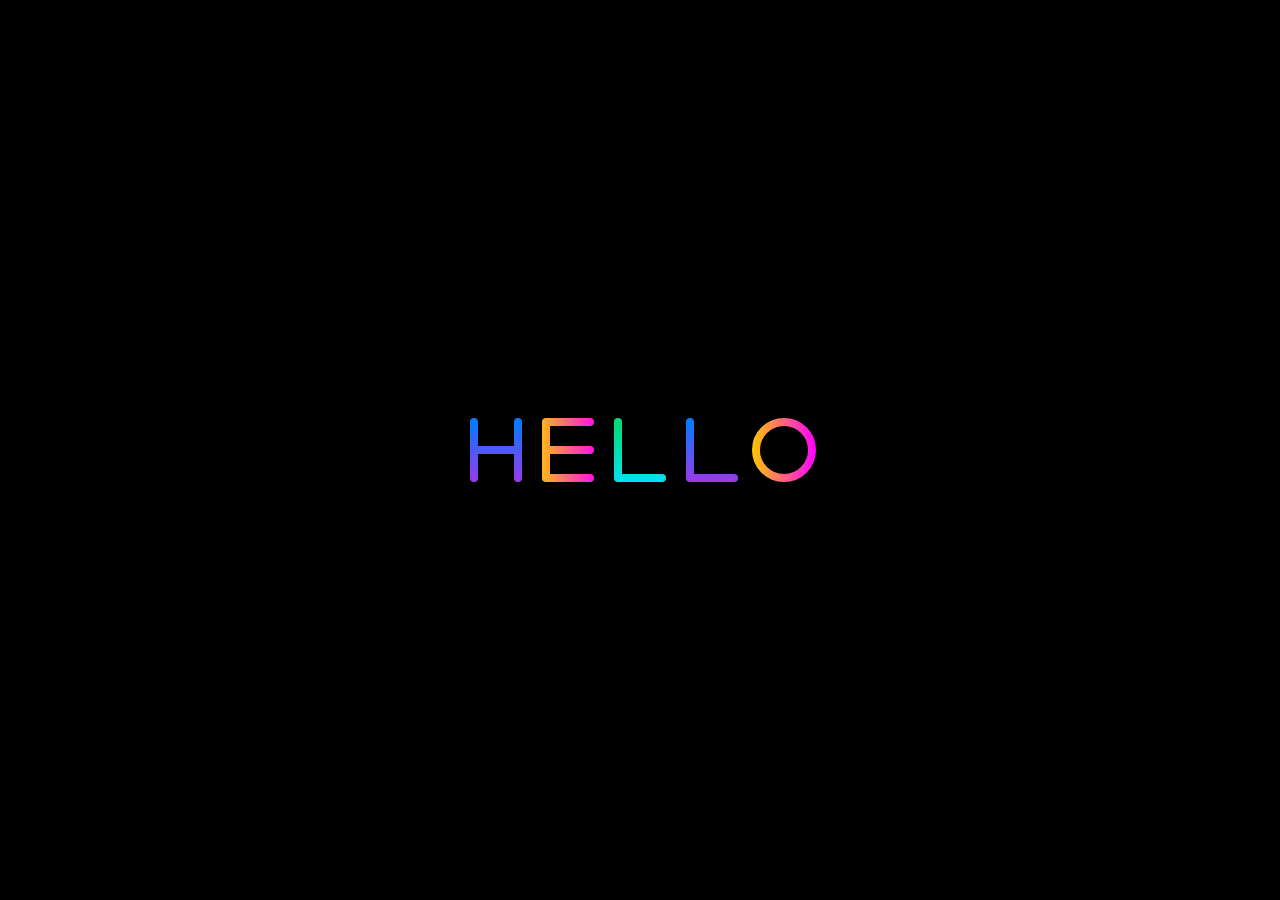
<file: index.html>
<!DOCTYPE html>
<html lang="en">
<head>
    <meta charset="UTF-8">
    <meta name="viewport" content="width=device-width, initial-scale=1.0">
    <title>Loader Animation</title>
    <link href="https://fonts.googleapis.com/css2?family=Roboto:wght@700&display=swap" rel="stylesheet">
    <style>
        body {
            display: flex;
            justify-content: center;
            align-items: center;
            height: 100vh;
            margin: 0;
            background-color: #000;
            font-family: 'Roboto', sans-serif;
        }

        .absolute {
            position: absolute;
        }

        .inline-block {
            display: inline-block;
        }

        .loader {
            display: flex;
            margin: 0.25em 0;
            opacity: 1;
            transition: opacity 1s ease-out;
        }

        .loader.fade-out {
            opacity: 0;
        }

        .w-2 {
            width: 0.5em;
        }

        .dash {
            animation: dashArray 2s ease-in-out infinite,
                dashOffset 2s linear infinite;
        }

        @keyframes dashArray {
            0% {
                stroke-dasharray: 0 1 359 0;
            }

            50% {
                stroke-dasharray: 0 359 1 0;
            }

            100% {
                stroke-dasharray: 359 1 0 0;
            }
        }

        @keyframes dashOffset {
            0% {
                stroke-dashoffset: 365;
            }

            100% {
                stroke-dashoffset: 5;
            }
        }

        @keyframes fadeIn {
            from {
                opacity: 0;
            }
            to {
                opacity: 1;
            }
        }

        .loader {
            animation: fadeIn 2s ease-in-out;
        }
    </style>
</head>
<body>
    <div class="loader" id="loader">
        <svg height="0" width="0" viewBox="0 0 64 64" class="absolute">
            <defs>
                <linearGradient id="b" gradientUnits="userSpaceOnUse" y2="2" x2="0" y1="62" x1="0">
                    <stop stop-color="#973BED"></stop>
                    <stop stop-color="#007CFF" offset="1"></stop>
                </linearGradient>
                <linearGradient id="c" gradientUnits="userSpaceOnUse" y2="0" x2="0" y1="64" x1="0">
                    <stop stop-color="#FFC800"></stop>
                    <stop stop-color="#F0F" offset="1"></stop>
                    <animateTransform repeatCount="indefinite" keySplines=".42,0,.58,1;.42,0,.58,1;.42,0,.58,1;.42,0,.58,1;.42,0,.58,1;.42,0,.58,1;.42,0,.58,1;.42,0,.58,1" keyTimes="0; 0.125; 0.25; 0.375; 0.5; 0.625; 0.75; 0.875; 1" dur="8s" values="0 32 32;-270 32 32;-270 32 32;-540 32 32;-540 32 32;-810 32 32;-810 32 32;-1080 32 32;-1080 32 32" type="rotate" attributeName="gradientTransform"></animateTransform>
                </linearGradient>
                <linearGradient id="d" gradientUnits="userSpaceOnUse" y2="2" x2="0" y1="62" x1="0">
                    <stop stop-color="#00E0ED"></stop>
                    <stop stop-color="#00DA72" offset="1"></stop>
                </linearGradient>
            </defs>
        </svg>
        <svg xmlns="http://www.w3.org/2000/svg" fill="none" viewBox="0 0 64 64" height="64" width="64" class="inline-block">
            <path stroke-linejoin="round" stroke-linecap="round" stroke-width="8" stroke="url(#b)" d="M 10 4 V 60 M 54 4 V 60 M 10 32 H 54" class="dash" id="h" pathLength="360"></path>
        </svg>
        <div class="w-2"></div>
        <svg xmlns="http://www.w3.org/2000/svg" fill="none" viewBox="0 0 64 64" height="64" width="64" class="inline-block">
            <path stroke-linejoin="round" stroke-linecap="round" stroke-width="8" stroke="url(#c)" d="M 54 4 L 10 4 L 10 60 L 54 60 M 10 32 H 54" class="dash" id="e" pathLength="360"></path>
        </svg>
        <div class="w-2"></div>
        <svg xmlns="http://www.w3.org/2000/svg" fill="none" viewBox="0 0 64 64" height="64" width="64" class="inline-block">
            <path stroke-linejoin="round" stroke-linecap="round" stroke-width="8" stroke="url(#d)" d="M 10 4 L 10 60 L 54 60" class="dash" id="l1" pathLength="360"></path>
        </svg>
        <div class="w-2"></div>
        <svg xmlns="http://www.w3.org/2000/svg" fill="none" viewBox="0 0 64 64" height="64" width="64" class="inline-block">
            <path stroke-linejoin="round" stroke-linecap="round" stroke-width="8" stroke="url(#b)" d="M 10 4 L 10 60 L 54 60" class="dash" id="l2" pathLength="360"></path>
        </svg>
        <div class="w-2"></div>
        <svg xmlns="http://www.w3.org/2000/svg" fill="none" viewBox="0 0 64 64" height="64" width="64" class="inline-block">
            <path stroke-linejoin="round" stroke-linecap="round" stroke-width="8" stroke="url(#c)" d="M 32 4 A 28 28 0 1 1 32 60 A 28 28 0 1 1 32 4" class="dash" id="o" pathLength="360"></path>
        </svg>
    </div>
    <script>
        // Add the fade-out class to the loader after 1.5 seconds
        setTimeout(function() {
            document.getElementById('loader').classList.add('fade-out');
        }, 1500);

        // Redirect to the home page after 2.5 seconds
        setTimeout(function() {
            window.location.href = "home.html"; // Change "home.html" to your home page URL
        }, 2500);
    </script>
</body>
</html>
</file>
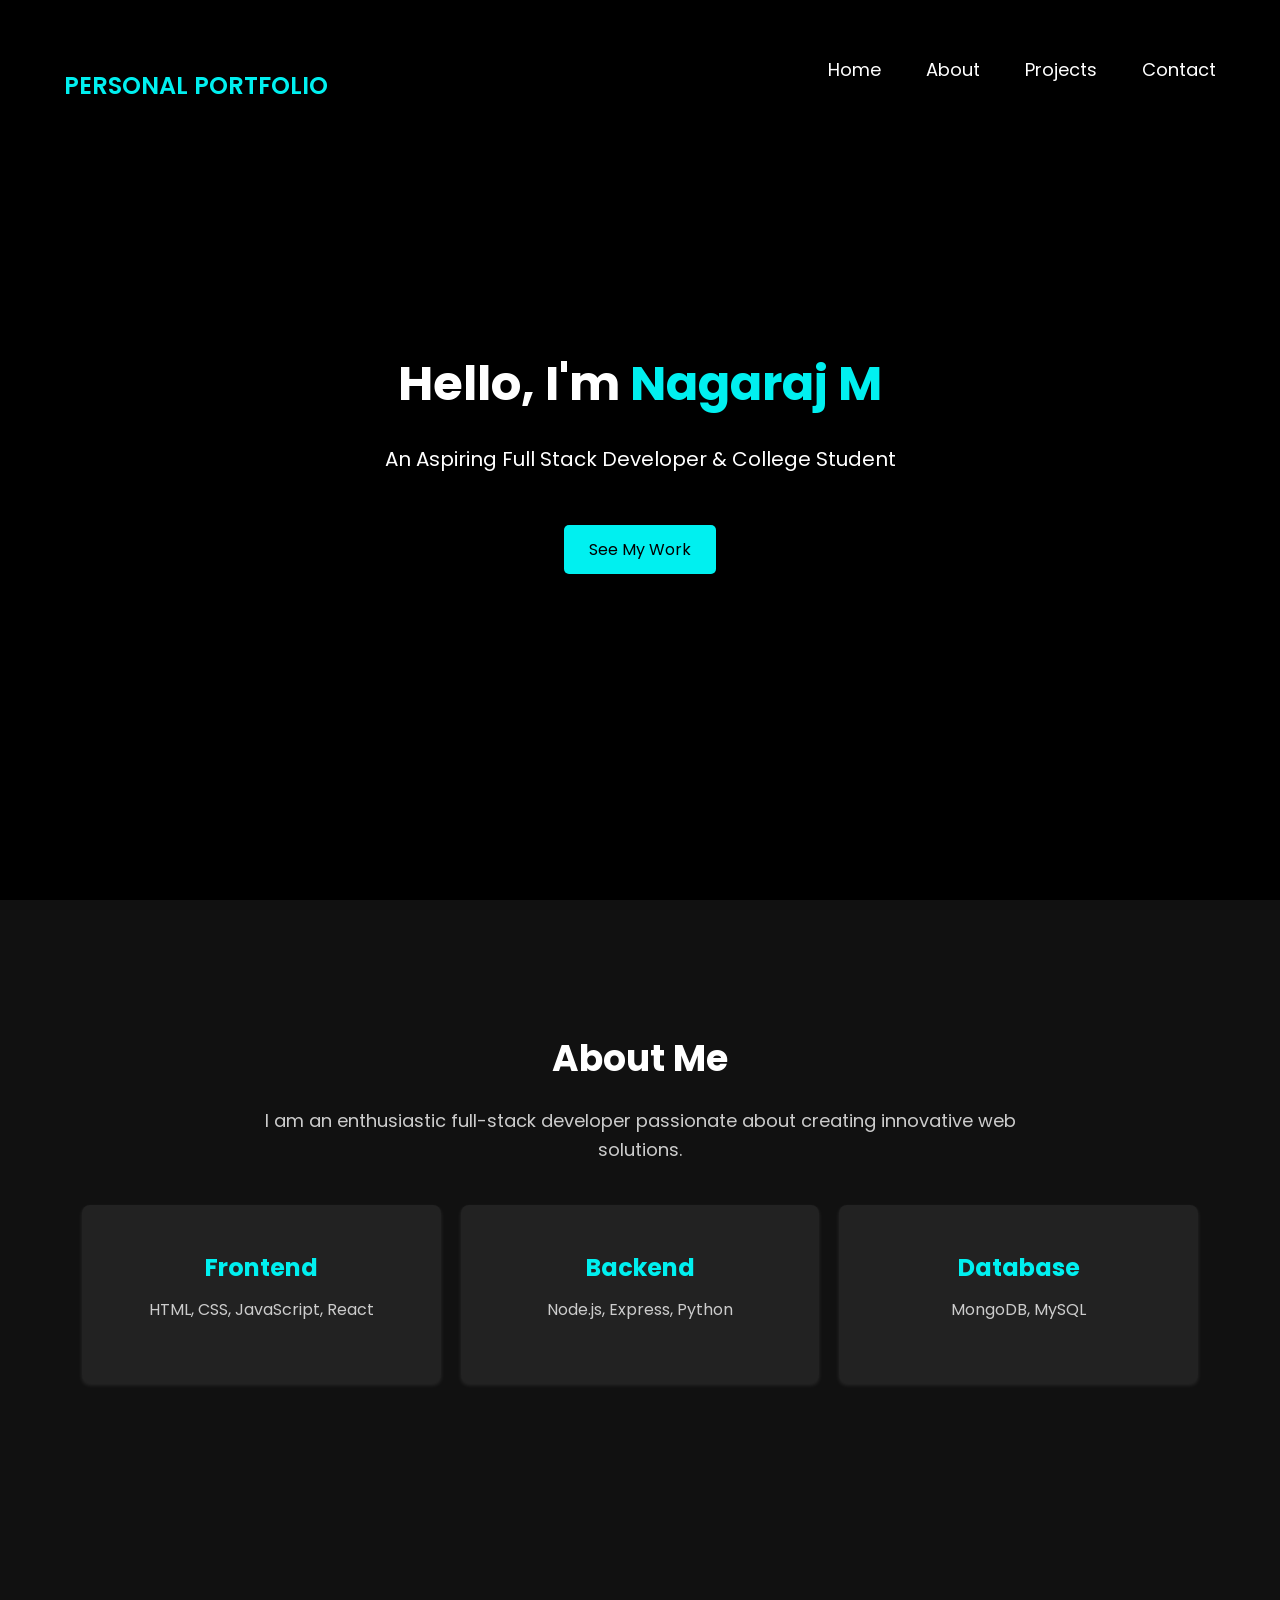
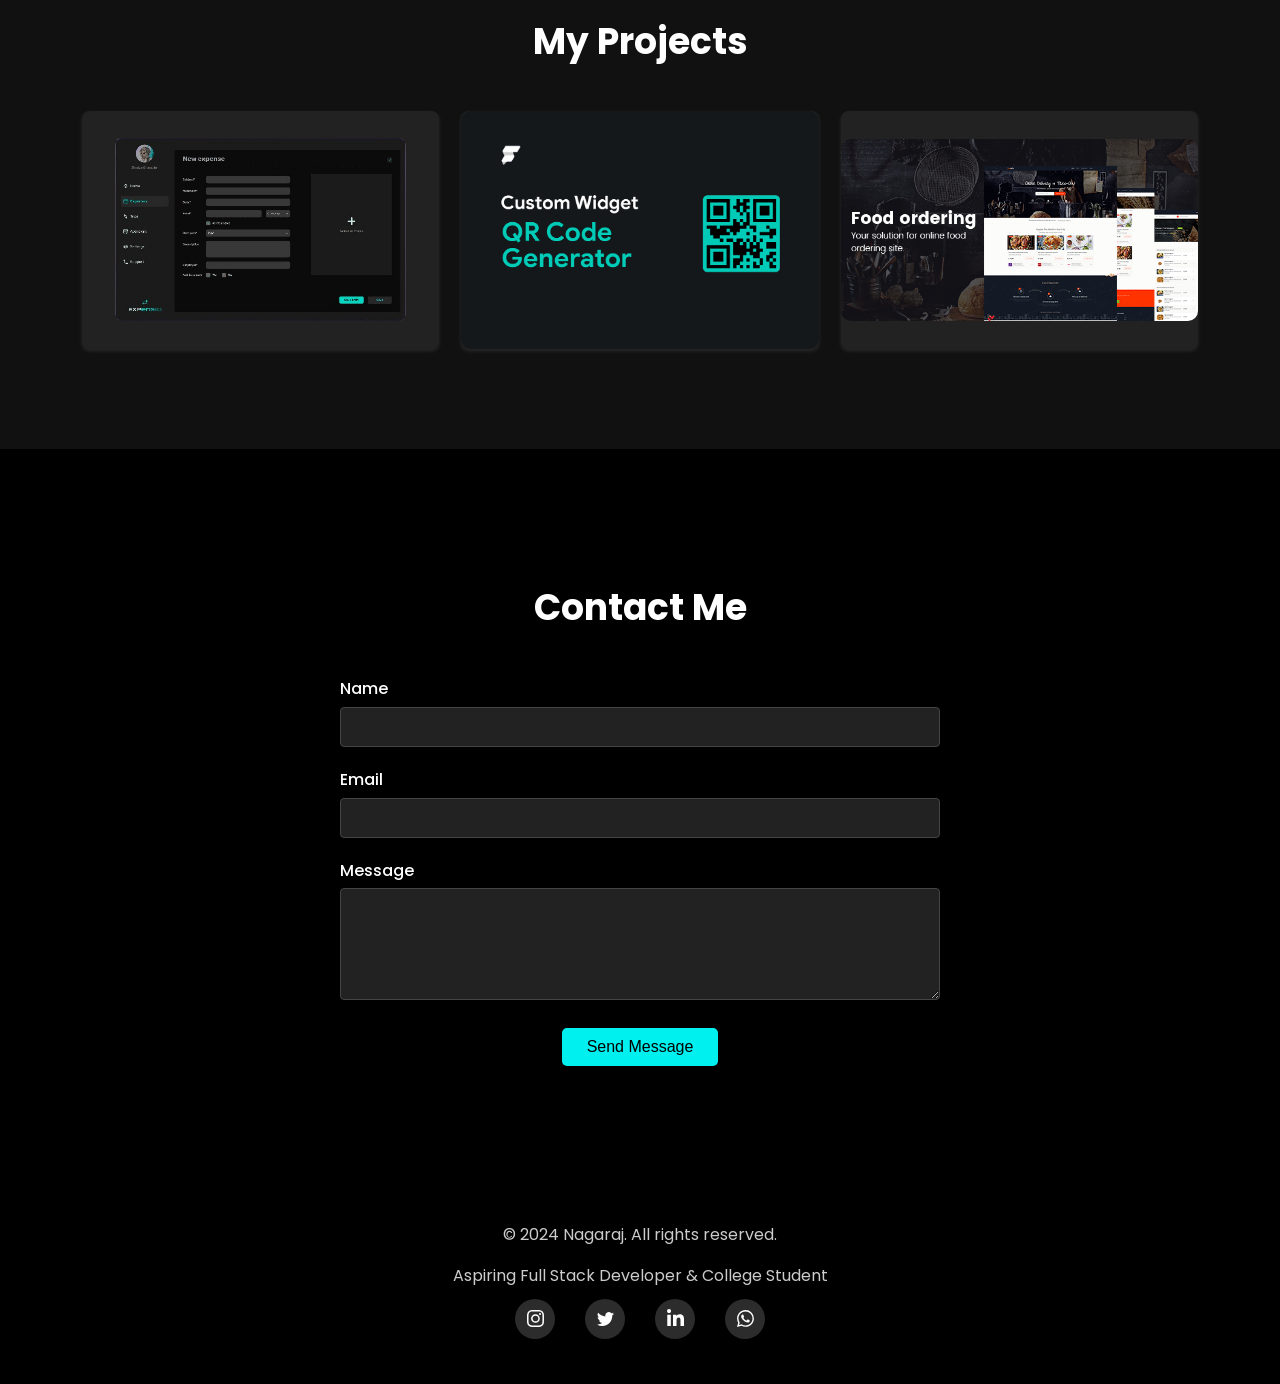
<file: home.html>
<!DOCTYPE html>
<html lang="en">
<head>
    <meta charset="UTF-8">
    <meta name="viewport" content="width=device-width, initial-scale=1.0">
    <meta name="description" content="Personal portfolio of Nagaraj M, an aspiring full-stack developer and college student.">
    <meta name="keywords" content="Nagaraj M, full-stack developer, portfolio, web development, college student">
    <meta name="author" content="Nagaraj M">
    <title>Portfolio | Nagaraj M</title>
    <link rel="stylesheet" href="style.css">
    <link rel="icon" type="image/x-icon" href="portfavi.ico" />
    <link href="https://fonts.googleapis.com/css2?family=Bebas+Neue&family=Poppins:wght@300;400;500;600;700&display=swap" rel="stylesheet">
    <link rel="stylesheet" href="https://cdnjs.cloudflare.com/ajax/libs/font-awesome/6.0.0-beta3/css/all.min.css">
</head>
<body>
    <!-- Navbar -->
    <nav class="navbar">
        <div class="container">
            <div class="logo">Personal Portfolio</div>
            <div class="menu-btn" id="menu-btn">
                <span class="menu-bar"></span>
                <span class="menu-bar"></span>
                <span class="menu-bar"></span>
            </div>
            <ul class="nav-links" id="nav-links">
                <li><a href="#home">Home</a></li>
                <li><a href="#about">About</a></li>
                <li><a href="#projects">Projects</a></li>
                <li><a href="#contact">Contact</a></li>
            </ul>
        </div>
    </nav>

    <!-- Hero Section -->
    <section id="home" class="hero-section scroll-section">
        <div class="container">
            <div class="hero-content">
                <h1 class="fade-in-left">Hello, I'm <span class="highlight">Nagaraj M</span></h1>
                <p class="fade-in-right">An Aspiring Full Stack Developer & College Student</p>
                <a href="#projects" class="btn fade-in-up">See My Work</a>
            </div>
        </div>
    </section>

    <!-- About Section -->
    <section id="about" class="about-section scroll-section">
        <div class="container">
            <h2 class="fade-in-left">About Me</h2>
            <p class="fade-in-right">I am an enthusiastic full-stack developer passionate about creating innovative web solutions.</p>
            <div class="skills">
                <div class="skill fade-in-up">
                    <h3>Frontend</h3>
                    <p>HTML, CSS, JavaScript, React</p>
                </div>
                <div class="skill fade-in-up">
                    <h3>Backend</h3>
                    <p>Node.js, Express, Python</p>
                </div>
                <div class="skill fade-in-up">
                    <h3>Database</h3>
                    <p>MongoDB, MySQL</p>
                </div>
            </div>
        </div>
    </section>

    <!-- Projects Section -->
    <section id="projects" class="projects-section scroll-section">
        <div class="container">
            <h2 class="fade-in-left">My Projects</h2>
            <div class="projects-grid">
                <div class="project-card parallax" data-speed="5">
                    <img src="img/79f2f089ba7cf85bb9b7e5f26d005139d15f0463-1440x835-removebg-preview.png" alt="Expense Tracker Thumbnail" class="thumbnail">
                    <div class="project-info">
                        <h3>Expense Tracker</h3>
                        <p>An Expense Tracker website built using HTML, CSS, and JavaScript. </p>
                        <a href="expense.html" class="btn">View Project</a>
                    </div>
                </div>
                <div class="project-card parallax" data-speed="5">
                    <img src="img/custom_widget_qr_code_tall_cover.png" alt="QR Code Generator Thumbnail" class="thumbnail">
                    <div class="project-info">
                        <h3>QR Code Generator</h3>
                        <p>A QR code generator for text or URLs, built using HTML, CSS, and JS.</p>
                        <a href="qrindex.html" class="btn">View Project</a>
                    </div>
                </div>
                <div class="project-card parallax" data-speed="5">
                    <img src="img/01_Preview_image.png" alt="Food Order Website Thumbnail" class="thumbnail">
                    <div class="project-info">
                        <h3>Food Order Website</h3>
                        <p>A food ordering website built using HTML, CSS, and JavaScript.</p>
                        <a href="Food-Order-Website/index.html" class="btn">View Project</a>
                    </div>
                </div>
            </div>
        </div>
    </section>

    <!-- Contact Section -->
    <section id="contact" class="contact-section scroll-section">
        <div class="container">
            <h2 class="fade-in-left">Contact Me</h2>
            <form id="contact-form" action="https://formspree.io/f/xjkvdpvq" method="POST">
                <div class="form-group fade-in-up">
                    <label for="name">Name</label>
                    <input type="text" id="name" name="name" required>
                </div>
                <div class="form-group fade-in-up">
                    <label for="email">Email</label>
                    <input type="email" id="email" name="email" required>
                </div>
                <div class="form-group fade-in-up">
                    <label for="message">Message</label>
                    <textarea id="message" name="message" rows="5" required></textarea>
                </div>
                <button type="submit" class="btn fade-in-up">Send Message</button>
            </form>
        </div>
    </section>

    <!-- Footer -->
    <footer>
        <div class="container">
            <p>© 2024 Nagaraj. All rights reserved.</p>
            <p>Aspiring Full Stack Developer & College Student</p>
            <div class="social-links">
                <div class="card">
                    <a class="socialContainer containerOne" href="https://www.instagram.com/yourusername" target="_blank">
                        <svg viewBox="0 0 16 16" class="socialSvg instagramSvg">
                            <path d="M8 0C5.829 0 5.556.01 4.703.048 3.85.088 3.269.222 2.76.42a3.917 3.917 0 0 0-1.417.923A3.927 3.927 0 0 0 .42 2.76C.222 3.268.087 3.85.048 4.7.01 5.555 0 5.827 0 8.001c0 2.172.01 2.444.048 3.297.04.852.174 1.433.372 1.942.205.526.478.972.923 1.417.444.445.89.719 1.416.923.51.198 1.09.333 1.942.372C5.555 15.99 5.827 16 8 16s2.444-.01 3.298-.048c.851-.04 1.434-.174 1.943-.372a3.916 3.916 0 0 0 1.416-.923c.445-.445.718-.891.923-1.417.197-.509.332-1.09.372-1.942C15.99 10.445 16 10.173 16 8s-.01-2.445-.048-3.299c-.04-.851-.175-1.433-.372-1.941a3.926 3.926 0 0 0-.923-1.417A3.911 3.911 0 0 0 13.24.42c-.51-.198-1.092-.333-1.943-.372C10.443.01 10.172 0 7.998 0h.003zm-.717 1.442h.718c2.136 0 2.389.007 3.232.046.78.035 1.204.166 1.486.275.373.145.64.319.92.599.28.28.453.546.598.92.11.281.24.705.275 1.485.039.843.047 1.096.047 3.231s-.008 2.389-.047 3.232c-.035.78-.166 1.203-.275 1.485a2.47 2.47 0 0 1-.599.919c-.28.28-.546.453-.92.598-.28.11-.704.24-1.485.276-.843.038-1.096.047-3.232.047s-2.39-.009-3.233-.047c-.78-.036-1.203-.166-1.485-.276a2.478 2.478 0 0 1-.92-.598 2.48 2.48 0 0 1-.6-.92c-.109-.281-.24-.705-.275-1.485-.038-.843-.046-1.096-.046-3.233 0-2.136.008-2.388.046-3.231.036-.78.166-1.204.276-1.486.145-.373.319-.64.599-.92.28-.28.546-.453.92-.598.282-.11.705-.24 1.485-.276.738-.034 1.024-.044 2.515-.045v.002zm4.988 1.328a.96.96 0 1 0 0 1.92.96.96 0 0 0 0-1.92zm-4.27 1.122a4.109 4.109 0 1 0 0 8.217 4.109 4.109 0 0 0 0-8.217zm0 1.441a2.667 2.667 0 1 1 0 5.334 2.667 2.667 0 0 1 0-5.334z"></path>
                        </svg>
                    </a>
                    <a class="socialContainer containerTwo" href="https://twitter.com/yourusername" target="_blank">
                        <svg viewBox="0 0 16 16" class="socialSvg twitterSvg">
                            <path d="M5.026 15c6.038 0 9.341-5.003 9.341-9.334 0-.14 0-.282-.006-.422A6.685 6.685 0 0 0 16 3.542a6.658 6.658 0 0 1-1.889.518 3.301 3.301 0 0 0 1.447-1.817 6.533 6.533 0 0 1-2.087.793A3.286 3.286 0 0 0 7.875 6.03a9.325 9.325 0 0 1-6.767-3.429 3.289 3.289 0 0 0 1.018 4.382A3.323 3.323 0 0 1 .64 6.575v.045a3.288 3.288 0 0 0 2.632 3.218 3.203 3.203 0 0 1-.865.115 3.23 3.23 0 0 1-.614-.057 3.283 3.283 0 0 0 3.067 2.277A6.588 6.588 0 0 1 .78 13.58a6.32 6.32 0 0 1-.78-.045A9.344 9.344 0 0 0 5.026 15z"></path>
                        </svg>
                    </a>
                    <a class="socialContainer containerThree" href="https://www.linkedin.com/in/nagaraj-m-b0393a313" target="_blank">
                        <svg viewBox="0 0 448 512" class="socialSvg linkdinSvg">
                            <path d="M100.28 448H7.4V148.9h92.88zM53.79 108.1C24.09 108.1 0 83.5 0 53.8a53.79 53.79 0 0 1 107.58 0c0 29.7-24.1 54.3-53.79 54.3zM447.9 448h-92.68V302.4c0-34.7-.7-79.2-48.29-79.2-48.29 0-55.69 37.7-55.69 76.7V448h-92.78V148.9h89.08v40.8h1.3c12.4-23.5 42.69-48.3 87.88-48.3 94 0 111.28 61.9 111.28 142.3V448z"></path>
                        </svg>
                    </a>
                    <a class="socialContainer containerFour" href="https://wa.me/yourphonenumber" target="_blank">
                        <svg viewBox="0 0 16 16" class="socialSvg whatsappSvg">
                            <path d="M13.601 2.326A7.854 7.854 0 0 0 7.994 0C3.627 0 .068 3.558.064 7.926c0 1.399.366 2.76 1.057 3.965L0 16l4.204-1.102a7.933 7.933 0 0 0 3.79.965h.004c4.368 0 7.926-3.558 7.93-7.93A7.898 7.898 0 0 0 13.6 2.326zM7.994 14.521a6.573 6.573 0 0 1-3.356-.92l-.24-.144-2.494.654.666-2.433-.156-.251a6.56 6.56 0 0 1-1.007-3.505c0-3.626 2.957-6.584 6.591-6.584a6.56 6.56 0 0 1 4.66 1.931 6.557 6.557 0 0 1 1.928 4.66c-.004 3.639-2.961 6.592-6.592 6.592zm3.615-4.934c-.197-.099-1.17-.578-1.353-.646-.182-.065-.315-.099-.445.099-.133.197-.513.646-.627.775-.114.133-.232.148-.43.05-.197-.1-.836-.308-1.592-.985-.59-.525-.985-1.175-1.103-1.372-.114-.198-.011-.304.088-.403.087-.088.197-.232.296-.346.1-.114.133-.198.198-.33.065-.134.034-.248-.015-.347-.05-.099-.445-1.076-.612-1.47-.16-.389-.323-.335-.445-.34-.114-.007-.247-.007-.38-.007a.729.729 0 0 0-.529.247c-.182.198-.691.677-.691 1.654 0 .977.71 1.916.81 2.049.098.133 1.394 2.132 3.383 2.992.47.205.84.326 1.129.418.475.152.904.129 1.246.08.38-.058 1.171-.48 1.338-.943.164-.464.164-.86.114-.943-.049-.084-.182-.133-.38-.232z"></path>
                        </svg>
                    </a>
                </div>
            </div>
        </div>
    </footer>

    <!-- JavaScript -->
    <script src="script.js"></script>
</body>
</html>
</file>
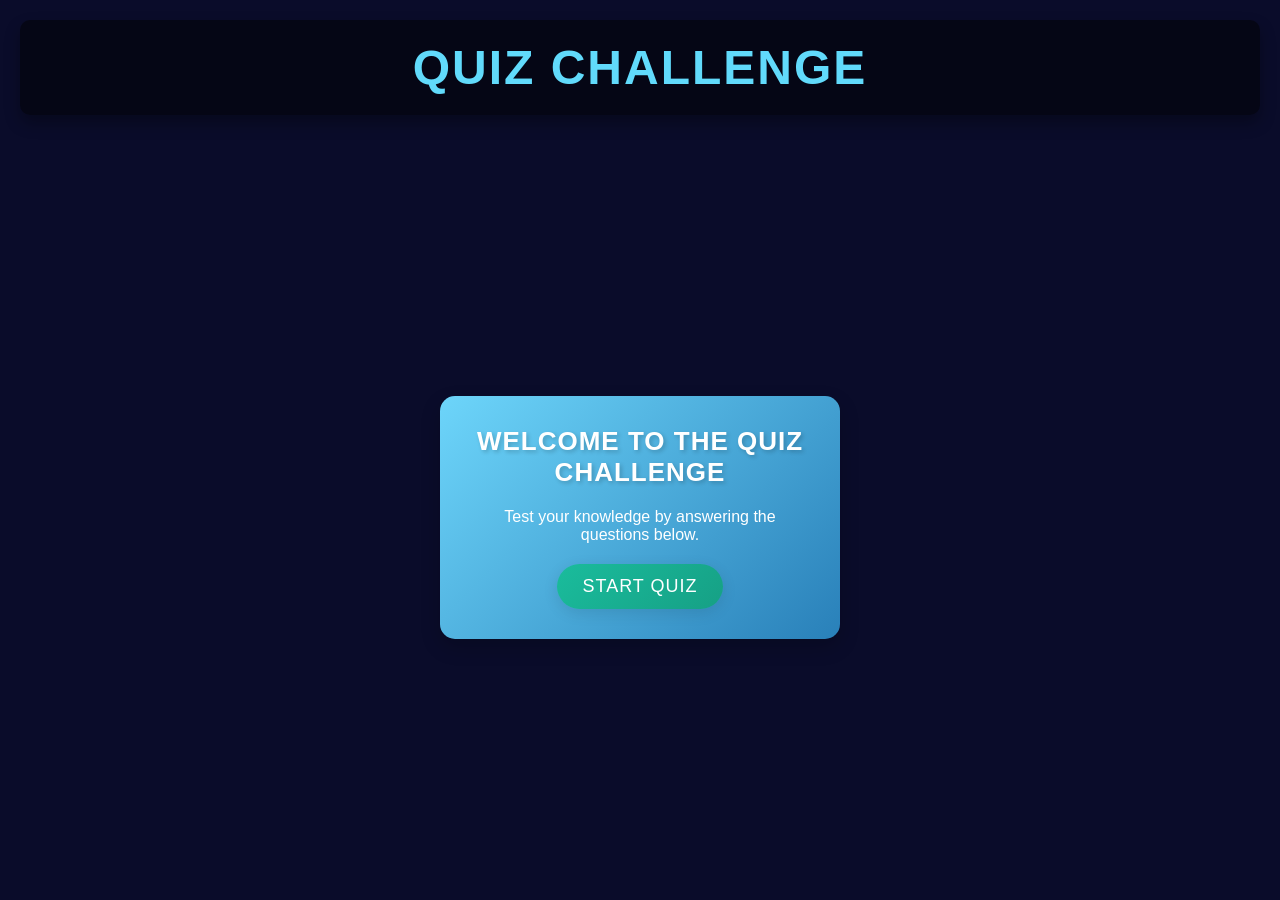
<file: quiz.html>
<!DOCTYPE html>
<html lang="en">
<head>
    <meta charset="UTF-8">
    <meta name="viewport" content="width=device-width, initial-scale=1.0">
    <title>Quiz App</title>
    <link rel="stylesheet" href="quiz.css">
</head>
<body>
    <!-- Header -->
    <header>
        <h1>Quiz Challenge</h1>
    </header>

    <!-- Starting Page -->
    <div class="start-container" id="start-container">
        <h2>Welcome to the Quiz Challenge</h2>
        <p>Test your knowledge by answering the questions below.</p>
        <button id="start-btn">Start Quiz</button>
    </div>

    <!-- Quiz Container (Hidden at first) -->
    <div class="quiz-container" id="quiz" style="display: none;">
        <div id="question" class="question">Question text</div>
        <div class="answers">
            <label>
                <input type="radio" name="answer" class="answer" id="a">
                <span id="a_text">Answer A</span>
            </label>
            <label>
                <input type="radio" name="answer" class="answer" id="b">
                <span id="b_text">Answer B</span>
            </label>
            <label>
                <input type="radio" name="answer" class="answer" id="c">
                <span id="c_text">Answer C</span>
            </label>
            <label>
                <input type="radio" name="answer" class="answer" id="d">
                <span id="d_text">Answer D</span>
            </label>
        </div>
        <button id="submit">Submit</button>
    </div>

    <script src="script.js"></script>
</body>
</html>
</file>
<file: style.css>
/* General Body Styling */
body {
    font-family: 'Poppins', sans-serif;
    margin: 0;
    padding: 0;
    color: #fff;
    background-color: #000;
    line-height: 1.6;
    overflow-x: hidden;
}

.container {
    width: 90%;
    max-width: 1200px;
    margin: 0 auto;
    padding: 20px 0;
}

/* Navbar Styling */
.navbar {
    background-color: rgba(0, 0, 0, 0.8);
    padding: 20px 0;
    position: fixed;
    top: 0;
    width: 100%;
    z-index: 1000;
    backdrop-filter: blur(10px);
    transition: background-color 0.3s ease;
}

.navbar .container {
    display: flex;
    justify-content: space-between;
    align-items: center;
}

.navbar .logo {
    font-size: 24px;
    font-weight: 600;
    color: #00f0f0;
    text-transform: uppercase;
}

.nav-links {
    list-style: none;
    display: flex;
    gap: 30px;
}

.nav-links a {
    color: #fff;
    text-decoration: none;
    font-size: 18px;
    padding: 10px 15px;
    position: relative;
    transition: color 0.3s ease;
}

.nav-links a::after {
    content: '';
    display: block;
    width: 0;
    height: 2px;
    background: #00f0f0;
    transition: width 0.3s ease;
}

.nav-links a:hover {
    color: #00f0f0;
}

.nav-links a:hover::after {
    width: 100%;
}

/* Hero Section */
.hero-section {
    text-align: center;
    padding: 150px 20px;
    background-color: #000;
    color: #fff;
    position: relative;
    overflow: hidden;
    display: flex;
    flex-direction: column;
    align-items: center;
    justify-content: center;
    height: 100vh;
}

.hero-content {
    text-align: center;
    margin-bottom: 20px;
    z-index: 1;
}

.hero-section h1 {
    font-size: 48px;
    margin-bottom: 20px;
}

.hero-section .highlight {
    color: #00f0f0;
}

.hero-section p {
    font-size: 20px;
    margin-bottom: 30px;
}

.hero-section .btn {
    margin-top: 20px;
    padding: 12px 25px;
    background-color: #00f0f0;
    color: #000;
    text-decoration: none;
    border-radius: 5px;
    transition: background-color 0.3s ease, transform 0.3s ease;
}

.hero-section .btn:hover {
    background-color: #00cc99;
    transform: scale(1.05);
}

/* About Section */
.about-section {
    padding: 80px 20px;
    background-color: #111;
}

.about-section h2 {
    font-size: 36px;
    color: #fff;
    text-align: center;
    margin-bottom: 20px;
}

.about-section p {
    font-size: 18px;
    color: #ccc;
    max-width: 800px;
    margin: 0 auto 40px;
    text-align: center;
}

.skills {
    display: flex;
    justify-content: space-between;
    gap: 20px;
    text-align: center;
}

.skill {
    background-color: #222;
    padding: 20px;
    border-radius: 8px;
    transition: transform 0.3s ease;
    flex: 1;
    min-width: 150px;
    box-shadow: 0 2px 4px rgba(255, 255, 255, 0.1);
    animation: slide-in 0.5s ease-out;
}

.skill:hover {
    transform: translateY(-10px);
}

.skill h3 {
    font-size: 24px;
    color: #00f0f0;
    margin-bottom: 10px;
}

.skill p {
    font-size: 16px;
    color: #ccc;
}

@keyframes slide-in {
    from {
        opacity: 0;
        transform: translateX(-50px);
    }
    to {
        opacity: 1;
        transform: translateX(0);
    }
}

/* Projects Section */
.projects-section {
    padding: 80px 20px;
    background-color: #111;
}

.projects-section h2 {
    font-size: 36px;
    color: #fff;
    text-align: center;
    margin-bottom: 40px;
}

.projects-grid {
    display: flex;
    justify-content: space-between;
    gap: 20px;
    flex-wrap: wrap;
}

.project-card {
    background-color: #222;
    padding: 0;
    border-radius: 8px;
    transition: transform 0.3s ease;
    position: relative;
    overflow: hidden;
    flex: 1;
    min-width: 280px;
    max-width: 32%;
    display: flex;
    flex-direction: column;
    justify-content: center;
    box-shadow: 0 2px 4px rgba(255, 255, 255, 0.1);
    animation: fade-in 0.5s ease-out;
}

.project-card:hover {
    transform: translateY(-10px) scale(1.05);
}

.thumbnail {
    width: 100%;
    height: auto;
    display: block;
    border-radius: 10px;
}

.project-info {
    position: absolute;
    top: 0;
    left: 0;
    width: 100%;
    height: 100%;
    background-color: rgba(0, 0, 0, 0.85);
    color: white;
    display: flex;
    flex-direction: column;
    justify-content: center;
    align-items: center;
    text-align: center;
    opacity: 0;
    transition: opacity 0.3s ease;
    padding: 20px;
    border-radius: 8px;
}

.project-card:hover .project-info {
    opacity: 1;
}

.project-info h3 {
    font-size: 24px;
    margin-bottom: 10px;
}

.project-info p {
    font-size: 16px;
    margin-bottom: 15px;
}

.project-info .btn {
    background-color: #00f0f0;
    padding: 10px 20px;
    text-decoration: none;
    color: #000;
    border-radius: 4px;
    transition: background-color 0.3s ease;
}

.project-info .btn:hover {
    background-color: #00cc99;
}

@keyframes fade-in {
    from {
        opacity: 0;
        transform: translateY(50px);
    }
    to {
        opacity: 1;
        transform: translateY(0);
    }
}

/* Contact Section */
.contact-section {
    padding: 80px 20px;
    background-color: #000;
    text-align: center;
}

.contact-section h2 {
    font-size: 36px;
    color: #fff;
    margin-bottom: 40px;
}

.contact-section form {
    max-width: 600px;
    margin: 0 auto;
}

.form-group {
    margin-bottom: 20px;
    text-align: left;
}

.form-group label {
    display: block;
    color: #fff;
    margin-bottom: 5px;
    font-weight: 500;
}

.form-group input,
.form-group textarea {
    width: 100%;
    padding: 10px;
    background-color: #222;
    border: 1px solid #444;
    border-radius: 4px;
    color: #fff;
    font-size: 16px;
    transition: border-color 0.3s ease;
}

.form-group input:focus,
.form-group textarea:focus {
    outline: none;
    border-color: #00f0f0;
}

.btn {
    display: inline-block;
    padding: 10px 25px;
    background-color: #00f0f0;
    color: #000;
    text-decoration: none;
    border: none;
    border-radius: 5px;
    cursor: pointer;
    font-size: 16px;
    transition: background-color 0.3s ease, transform 0.3s ease;
}

.btn:hover {
    background-color: #00cc99;
    transform: scale(1.05);
}

/* Footer Section */
footer {
    background-color: #000;
    padding: 20px 0;
    text-align: center;
}

footer p {
    color: #ccc;
    margin-bottom: 10px;
}

footer .social-links {
    display: flex;
    justify-content: center;
    gap: 15px;
}

footer .social-links a {
    color: #00f0f0;
    margin: 0 10px;
    text-decoration: none;
    transition: color 0.3s ease;
}

footer .social-links a:hover {
    color: #00cc99;
}

/* Social Media Icons */
.card {
    display: flex;
    align-items: center;
    justify-content: center;
    gap: 10px;
}

.socialContainer {
    width: 40px;
    height: 40px;
    border-radius: 50%;
    background-color: rgb(44, 44, 44);
    display: flex;
    align-items: center;
    justify-content: center;
    overflow: hidden;
    transition-duration: 1s;
}

.containerOne:hover {
    background-color: #d62976;
    transition-duration: 0.3s;
}

.containerTwo:hover {
    background-color: #00acee;
    transition-duration: 0.3s;
}

.containerThree:hover {
    background-color: #0072b1;
    transition-duration: 0.3s;
}

.containerFour:hover {
    background-color: #128c7e;
    transition-duration: 0.3s;
}

.socialContainer:active {
    transform: scale(0.9);
    transition-duration: 0.3s;
}

.socialSvg {
    width: 17px;
}

.socialSvg path {
    fill: rgb(255, 255, 255);
}

.socialContainer:hover .socialSvg {
    animation: slide-in-top 0.3s both;
}

@keyframes slide-in-top {
    0% {
        transform: translateY(-50px);
        opacity: 0;
    }
    100% {
        transform: translateY(0);
        opacity: 1;
    }
}

/* Hover Effects and Animations */
.nav-links a:hover {
    color: #00f0f0;
    transition: all 0.3s ease-in-out;
}

.skill:hover {
    transform: translateY(-15px);
    transition: all 0.4s ease-in-out;
}

.project-card:hover {
    transform: translateY(-10px) scale(1.05);
    transition: all 0.3s ease-in-out;
}

/* Mobile Menu Button */
.menu-btn {
    display: none;
    flex-direction: column;
    justify-content: space-around;
    height: 24px;
    cursor: pointer;
}

.menu-bar {
    width: 30px;
    height: 3px;
    background-color: #fff;
    border-radius: 2px;
    transition: all 0.3s ease;
}

/* Mobile Navigation Styles */
@media (max-width: 768px) {
    .hero-section {
        padding: 80px 20px;
    }

    .projects-grid {
        flex-direction: column;
    }

    .project-card {
        max-width: 100%;
        min-height: 350px;
    }

    .skills {
        flex-direction: column;
    }

    .skills .skill {
        margin-bottom: 20px;
    }

    .menu-btn {
        display: flex;
    }

    .nav-links {
        display: none;
        flex-direction: column;
        position: absolute;
        top: 70px;
        right: 20px;
        background-color: #000;
        padding: 20px;
        border-radius: 8px;
        width: 200px;
        box-shadow: 0 2px 4px rgba(255, 255, 255, 0.1);
    }

    .nav-links.active {
        display: flex;
    }

    .nav-links li {
        margin: 10px 0;
    }
}

/* Smooth Scrolling (Optional) */
html {
    scroll-behavior: smooth;
}

/* Additional Aesthetic Enhancements */
@keyframes fadeIn {
    from {
        opacity: 0;
        transform: translateY(-10px);
    }
    to {
        opacity: 1;
        transform: translateY(0);
    }
}

.nav-links.active li {
    animation: fadeIn 0.5s ease forwards;
    animation-delay: 0.1s;
}

.scroll-section {
    opacity: 0;
    transform: translateY(50px);
    transition: opacity 0.6s ease, transform 0.6s ease;
}

.scroll-section.visible {
    opacity: 1;
    transform: translateY(0);
}

.parallax {
    background-attachment: fixed;
    background-position: center;
    background-repeat: no-repeat;
    background-size: cover;
}

.fade-in-left,
.fade-in-right,
.fade-in-up {
    opacity: 0;
    transition: opacity 0.6s ease, transform 0.6s ease;
}

.fade-in-left.visible {
    opacity: 1;
    transform: translateX(0);
}

.fade-in-right.visible {
    opacity: 1;
    transform: translateX(0);
}

.fade-in-up.visible {
    opacity: 1;
    transform: translateY(0);
}

.fade-in-left {
    transform: translateX(-50px);
}

.fade-in-right {
    transform: translateX(50px);
}

.fade-in-up {
    transform: translateY(50px);
}

*,
*::before,
*::after {
    box-sizing: border-box;
}
</file>
<file: quiz.css>
/* General reset and basic styling */
/* General body styling */

body {
    font-family: Arial, sans-serif;
    background-color: #f4f4f4;
    display: flex;
    justify-content: center;
    align-items: center;
    height: 100vh;
    margin: 0;
}

/* Header */
header {
    text-align: center;
    margin-bottom: 20px;
}

h1 {
    color: #333;
}

/* Start Container Styling */
.start-container {
    text-align: center;
    background: linear-gradient(135deg, #6dd5fa, #2980b9);
    padding: 30px;
    border-radius: 15px;
    box-shadow: 0px 8px 20px rgba(0, 0, 0, 0.2);
    color: white;
    transition: transform 0.3s ease-in-out;
    max-width: 400px;
    margin: auto;
}

.start-container:hover {
    transform: scale(1.05);
}

/* Heading Styling */
.start-container h2 {
    margin-bottom: 20px;
    font-size: 26px;
    color: #fff;
    letter-spacing: 1px;
    text-transform: uppercase;
    text-shadow: 2px 2px 4px rgba(0, 0, 0, 0.2);
}

/* Button Styling */
.start-container button {
    padding: 12px 25px;
    background: linear-gradient(135deg, #1abc9c, #16a085);
    color: white;
    border: none;
    border-radius: 25px;
    cursor: pointer;
    font-size: 18px;
    text-transform: uppercase;
    letter-spacing: 1px;
    transition: background 0.4s, box-shadow 0.4s, transform 0.3s ease;
    box-shadow: 0px 4px 15px rgba(0, 0, 0, 0.1);
}

.start-container button:hover {
    background: linear-gradient(135deg, #16a085, #0e6655);
    box-shadow: 0px 6px 20px rgba(0, 0, 0, 0.2);
    transform: translateY(-3px);
}

/* Button Focus Effect */
.start-container button:focus {
    outline: none;
    box-shadow: 0px 0px 8px #1abc9c;
}


/* Quiz Container Styling */
.quiz-container {
    background-color: white;
    padding: 20px;
    border-radius: 8px;
    box-shadow: 0px 4px 10px rgba(0, 0, 0, 0.1);
    max-width: 400px;
    text-align: center;
}

.question {
    font-size: 22px;
    margin-bottom: 20px;
}

.answers {
    margin-bottom: 20px;
}

.answers label {
    display: block;
    margin-bottom: 10px;
    font-size: 18px;
}

button {
    padding: 10px 20px;
    background-color: #007bff;
    color: white;
    border: none;
    border-radius: 5px;
    cursor: pointer;
    font-size: 16px;
}

button:hover {
    background-color: #0056b3;
}

* {
    box-sizing: border-box;
    margin: 0;
    padding: 0;
}

body {
    font-family: 'Montserrat', sans-serif;
    background-color: #0a0c2a;
    color: #f4f4f4;
    display: flex;
    flex-direction: column;
    align-items: center;
    justify-content: center;
    height: 100vh;
    padding: 20px;
}

/* Header */
header {
    background-color: rgba(0, 0, 0, 0.5);
    padding: 20px;
    width: 100%;
    text-align: center;
    box-shadow: 0 8px 16px rgba(0, 0, 0, 0.3);
    margin-bottom: 40px;
    border-radius: 10px;
}

header h1 {
    color: #61dafb;
    font-size: 3rem;
    font-weight: bold;
    letter-spacing: 2px;
    text-transform: uppercase;
    margin: 0;
}

/* Quiz Container */
.quiz-container {
    background-color: #1f2533;
    padding: 30px;
    border-radius: 15px;
    box-shadow: 0 10px 30px rgba(0, 0, 0, 0.4);
    width: 100%;
    max-width: 600px;
    text-align: center;
}

.question {
    font-size: 1.8rem;
    margin-bottom: 20px;
    color: #ffffff;
    font-weight: bold;
}

.answers {
    display: flex;
    flex-direction: column;
    gap: 15px;
    margin-bottom: 30px;
}

/* Answer Option Styling */
.answers label {
    display: flex;
    align-items: center;
    justify-content: space-between;
    background-color: #343a40;
    padding: 15px 20px;
    border-radius: 8px;
    cursor: pointer;
    transition: background-color 0.3s ease;
    position: relative;
}

.answers label:hover {
    background-color: #61dafb;
    color: #000;
}

.answers input[type="radio"] {
    display: none;
}

/* Add tick mark to the right */
.answers input[type="radio"]:checked + span::after {
    content: '✅'; /* Tick symbol */
    color: #21f136;
    font-size: 1.2rem;
    font-weight: bold;
    margin-left: 10px;
}

/* Span for answer text */
.answers span {
    display: flex;
    justify-content: space-between;
    width: 100%;
}

/* Submit Button */
button {
    background-color: #61dafb;
    color: #000;
    border: none;
    padding: 15px 30px;
    border-radius: 50px;
    cursor: pointer;
    font-size: 1.2rem;
    transition: background-color 0.3s ease;
    box-shadow: 0 5px 15px rgba(97, 218, 251, 0.3);
    margin-top: 20px;
}

button:hover {
    background-color: #21a1f1;
    box-shadow: 0 8px 20px rgba(33, 161, 241, 0.6);
}

button:active {
    transform: translateY(2px);
}
</file>
